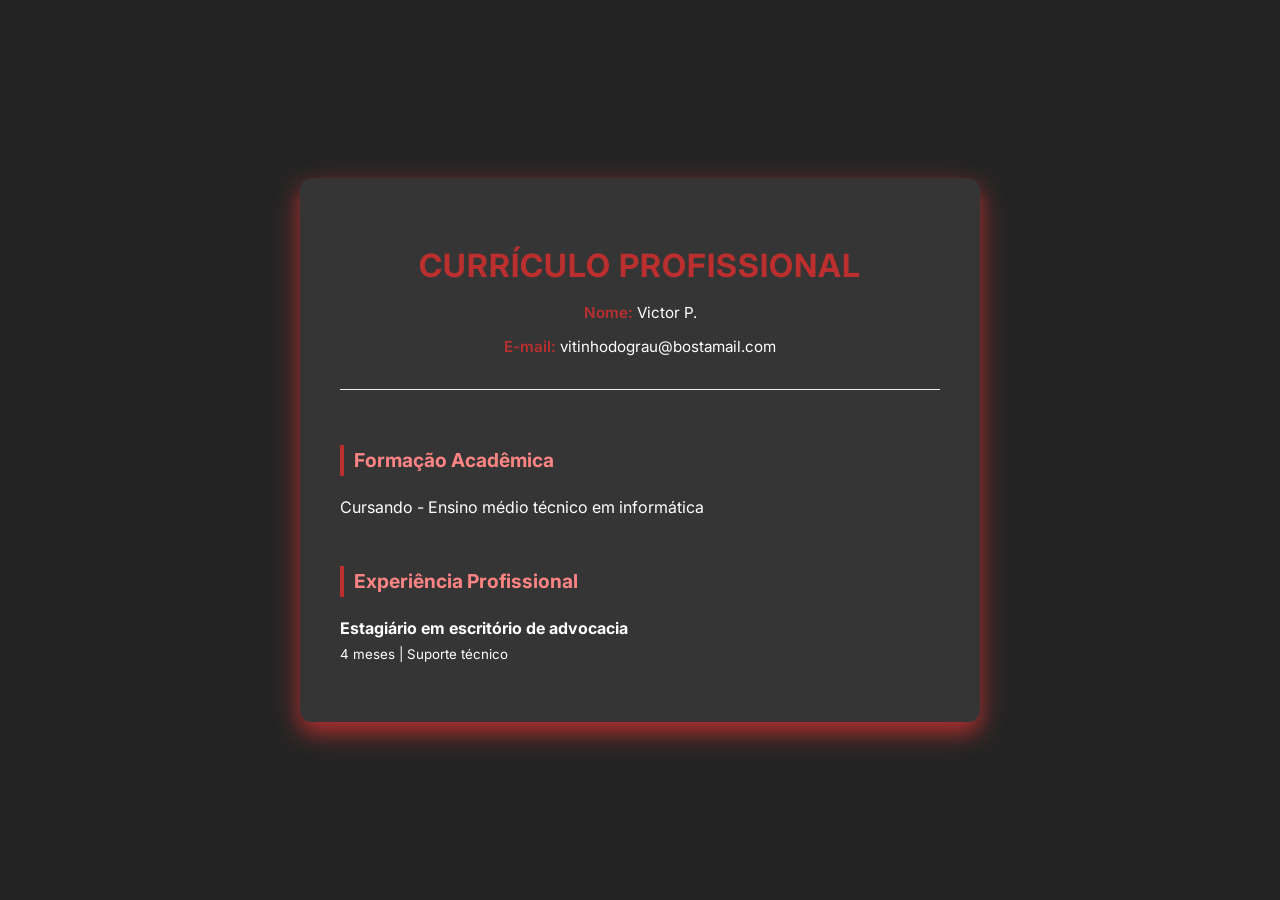
<file: 1. Flask Aula 1 e Aula 2/Código/Aula 3/templates/index.html>
<!DOCTYPE html>
<html lang="pt-br">
<head>
    <meta charset="UTF-8">
    <meta name="viewport" content="width=device-width, initial-scale=1.0">
    <title>Currículo - Victor P.</title>
    <style>
        @import url('https://fonts.googleapis.com/css2?family=Inter:wght@300;400;600&display=swap');

        body {
            font-family: 'Inter', sans-serif;
            background-color:rgb(36, 36, 36);
            color: #333;
            line-height: 1.6;
            margin: 0;
            display: flex;
            justify-content: center;
            align-items: center;
            min-height: 100vh;
        }

        .resume-card {
            background:rgb(53, 53, 53);
            width: 100%;
            max-width: 600px;
            padding: 40px;
            border-radius: 12px;
            box-shadow: 0 10px 25px rgb(187, 47, 47);
            border-top: 8px solidrgb(201, 167, 167);
        }

        h1 {
            color:rgb(187, 47, 47);
            font-size: 2rem;
            margin-bottom: 5px;
            text-align: center;
            text-transform: uppercase;
            letter-spacing: 1px;
        }

        .contact-info {
            text-align: center;
            margin-bottom: 30px;
            color:rgb(153, 153, 153);
            font-size: 0.95rem;
        }

        .info {
            font-weight: 600;
            color:rgb(187, 47, 47);
        }

        hr {
            border: 0;
            height: 1px;
            background: #eee;
            margin: 25px 0;
        }

        h3 {
            color:#ff8484;
            font-size: 1.2rem;
            border-left: 4px solid rgb(187, 47, 47);
            padding-left: 10px;
            margin-top: 25px;
        }

        p {
            margin: 10px 0;
            color: rgb(255, 255, 255)
        }

        .experience-item, .education-item {
            padding: 5px 0;
        }

        .resume-card:hover {
            transform: translateY(-2px);
            transition: all 0.3s ease;
        }
    </style>
</head>
<body>

    <div class="resume-card">
        <h1>Currículo Profissional</h1>
        
        <div class="contact-info">
            <p><span class="info">Nome:</span> Victor P.</p>
            <p><span class="info">E-mail:</span> vitinhodograu@bostamail.com</p>
        </div>

        <hr>

        <div class="education-item">
            <h3>Formação Acadêmica</h3>
            <p>Cursando - Ensino médio técnico em informática</p>
        </div>
        
        <div class="experience-item">
            <h3>Experiência Profissional</h3>
            <p><strong>Estagiário em escritório de advocacia</strong><br>
            <small>4 meses | Suporte técnico</small></p>
        </div>
    </div>

</body>
</html>
</file>
